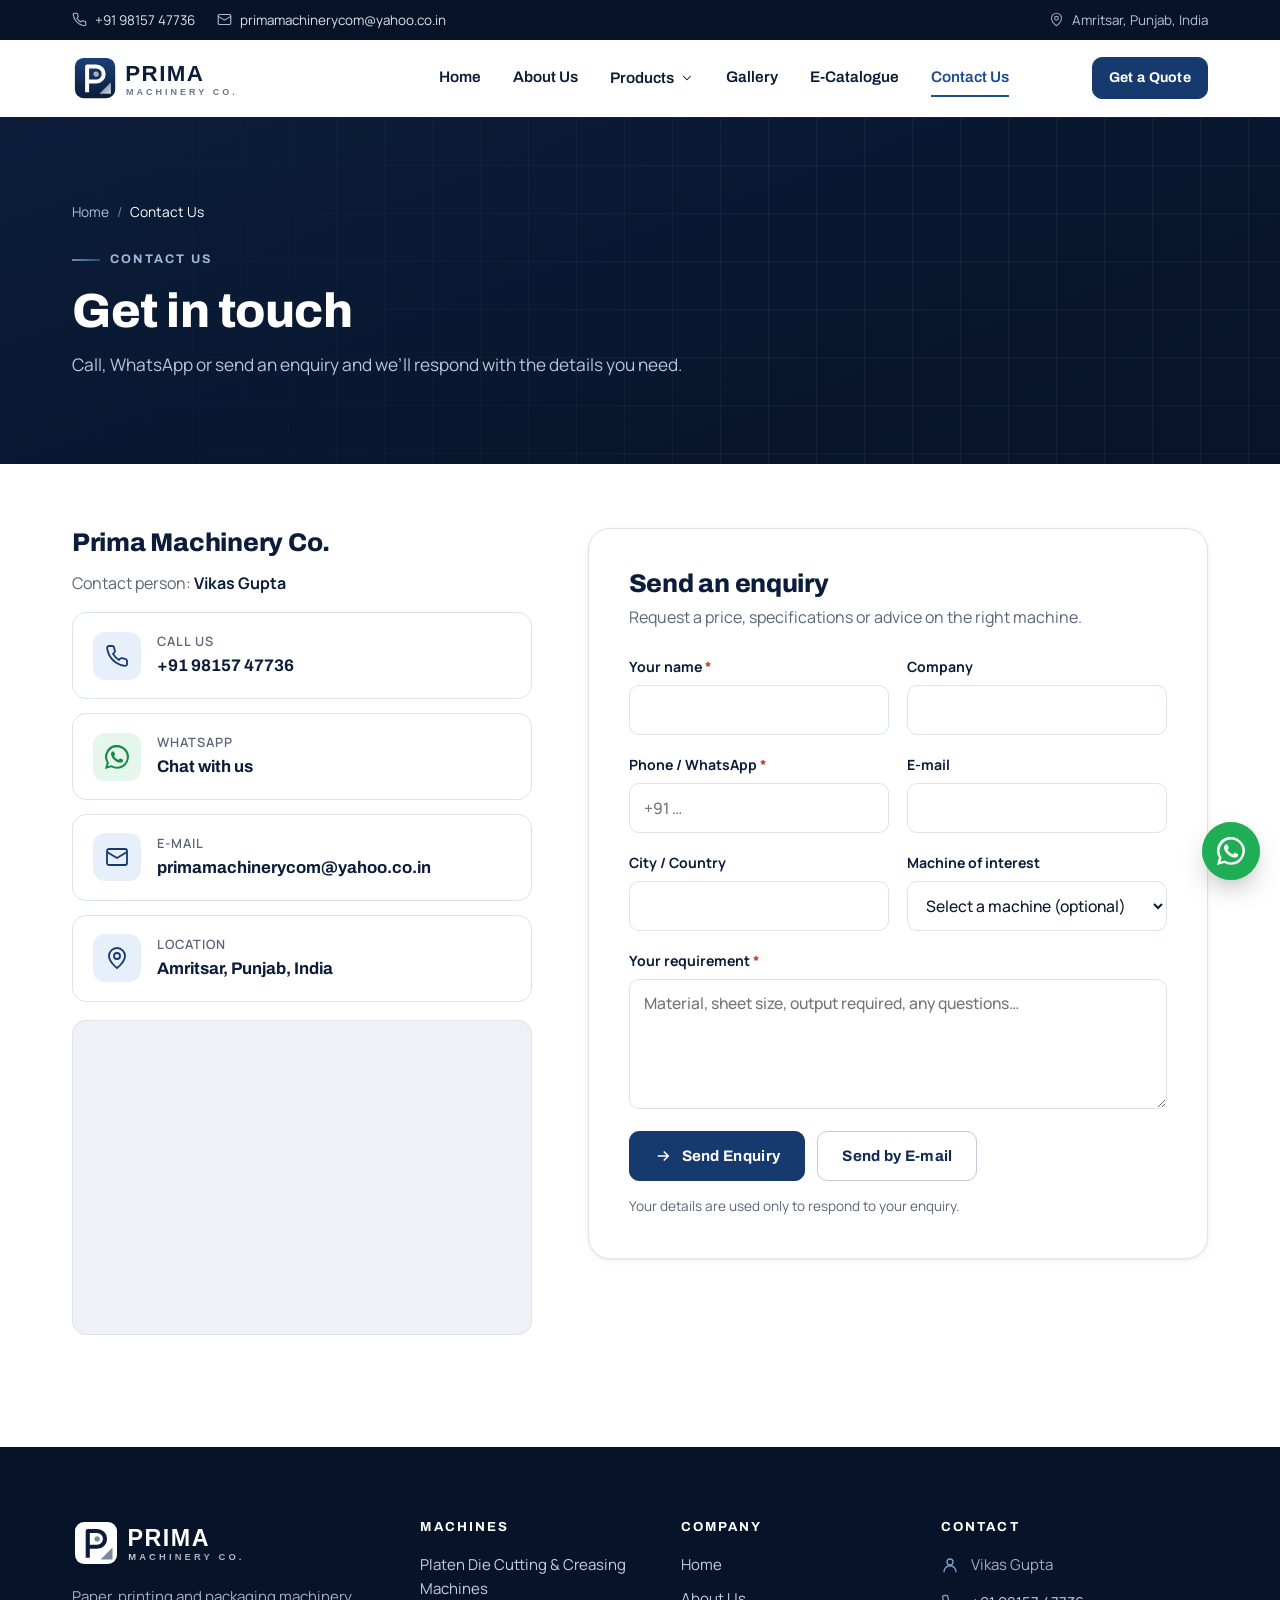
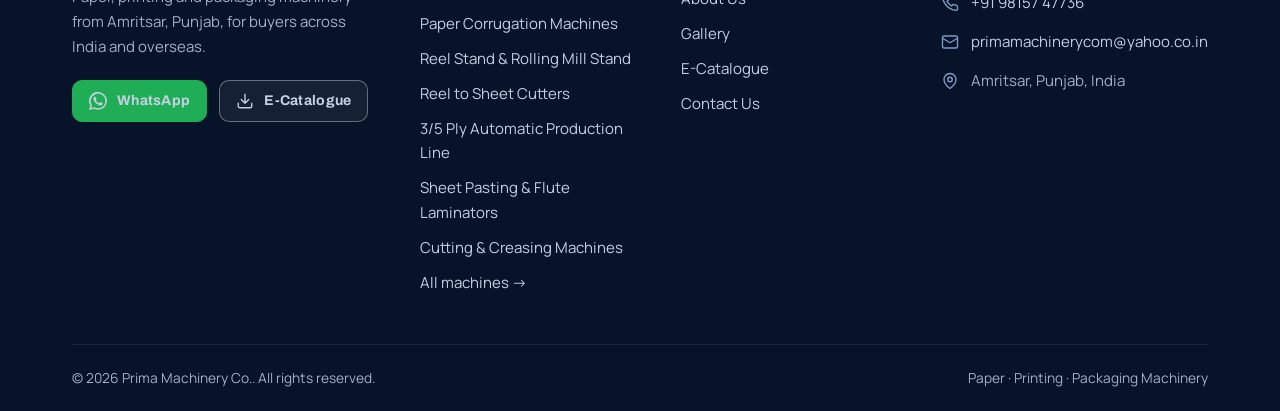
<file: contact.html>
<!doctype html>
<html lang="en">
<head>
  <meta charset="utf-8">
  <meta name="viewport" content="width=device-width, initial-scale=1">
  <title>Contact Us &amp; Get a Quote | Prima Machinery Co.</title>
  <meta name="description" content="Contact Prima Machinery Co., Amritsar, Punjab. Call or WhatsApp Vikas Gupta on +91 98157 47736 or send an enquiry for paper and packaging machinery.">
  <link rel="canonical" href="https://adi26nova12.github.io/prima-machines/contact.html">
  <meta property="og:type" content="website">
  <meta property="og:site_name" content="Prima Machinery Co.">
  <meta property="og:title" content="Contact Prima Machinery Co.">
  <meta property="og:description" content="Call or WhatsApp +91 98157 47736 for machine prices and details.">
  <meta name="theme-color" content="#0b1d3a">
  <link rel="icon" href="assets/img/favicon.svg" type="image/svg+xml">
  <link rel="preconnect" href="https://fonts.googleapis.com">
  <link rel="preconnect" href="https://fonts.gstatic.com" crossorigin>
  <link href="https://fonts.googleapis.com/css2?family=Archivo:wght@600;700;800&family=Manrope:wght@400;500;600;700&display=swap" rel="stylesheet">
  <link rel="stylesheet" href="assets/css/style.css">
</head>
<body data-page="contact">
  <div id="site-header"></div>

  <main id="main">
    <section class="page-hero">
      <div class="container">
        <ol class="breadcrumb"><li><a href="index.html">Home</a></li><li aria-current="page">Contact Us</li></ol>
        <span class="eyebrow">Contact Us</span>
        <h1>Get in touch</h1>
        <p>Call, WhatsApp or send an enquiry and we’ll respond with the details you need.</p>
      </div>
    </section>

    <section class="section" style="padding-top:clamp(36px,5vw,64px)">
      <div class="container contact-layout">
        <div class="reveal">
          <h2 style="font-size:1.6rem">Prima Machinery Co.</h2>
          <p class="lead" style="font-size:1rem">Contact person: <strong style="color:var(--navy-900)">Vikas Gupta</strong></p>
          <div class="contact-cards">
            <a class="contact-card" href="tel:+919815747736">
              <span class="contact-card__ico"><svg viewBox="0 0 24 24" fill="none" stroke="currentColor" stroke-width="1.8" aria-hidden="true"><path d="M22 16.9v3a2 2 0 0 1-2.2 2 19.8 19.8 0 0 1-8.6-3.1 19.5 19.5 0 0 1-6-6A19.8 19.8 0 0 1 2.1 4.2 2 2 0 0 1 4.1 2h3a2 2 0 0 1 2 1.7c.1 1 .4 1.9.7 2.8a2 2 0 0 1-.5 2.1L8 9.9a16 16 0 0 0 6 6l1.3-1.3a2 2 0 0 1 2.1-.4c.9.3 1.8.6 2.8.7a2 2 0 0 1 1.7 2z"/></svg></span>
              <span><small>Call us</small><strong>+91 98157 47736</strong></span>
            </a>
            <a class="contact-card" id="contactWa" href="https://wa.me/919815747736" target="_blank" rel="noopener">
              <span class="contact-card__ico contact-card__ico--wa"><svg viewBox="0 0 24 24" fill="currentColor" aria-hidden="true"><path d="M17.5 14.4c-.3-.1-1.8-.9-2-1-.3-.1-.5-.1-.7.1-.2.3-.8 1-.9 1.2-.2.2-.3.2-.6.1-.3-.1-1.3-.5-2.4-1.5-.9-.8-1.5-1.8-1.7-2.1-.2-.3 0-.5.1-.6l.4-.5c.2-.2.2-.3.3-.5.1-.2 0-.4 0-.5l-.9-2.2c-.2-.6-.5-.5-.7-.5h-.6c-.2 0-.5.1-.8.4-.3.3-1 1-1 2.5s1.1 2.9 1.2 3.1c.1.2 2.1 3.2 5.1 4.5.7.3 1.3.5 1.7.6.7.2 1.4.2 1.9.1.6-.1 1.8-.7 2-1.4.2-.7.2-1.3.2-1.4-.1-.2-.3-.3-.6-.4zM12 21.8c-1.8 0-3.5-.5-5-1.4l-.4-.2-3.7 1 1-3.6-.2-.4A9.8 9.8 0 1 1 12 21.8zm8.4-18.2A11.8 11.8 0 0 0 1.7 17.8L0 24l6.3-1.7a11.8 11.8 0 0 0 5.7 1.4A11.8 11.8 0 0 0 20.4 3.6z"/></svg></span>
              <span><small>WhatsApp</small><strong>Chat with us</strong></span>
            </a>
            <a class="contact-card" href="mailto:primamachinerycom@yahoo.co.in">
              <span class="contact-card__ico"><svg viewBox="0 0 24 24" fill="none" stroke="currentColor" stroke-width="1.8" aria-hidden="true"><rect x="2" y="4" width="20" height="16" rx="2"/><path d="m22 7-10 6L2 7"/></svg></span>
              <span><small>E-mail</small><strong>primamachinerycom@yahoo.co.in</strong></span>
            </a>
            <div class="contact-card">
              <span class="contact-card__ico"><svg viewBox="0 0 24 24" fill="none" stroke="currentColor" stroke-width="1.8" aria-hidden="true"><path d="M20 10c0 6-8 12-8 12S4 16 4 10a8 8 0 0 1 16 0z"/><circle cx="12" cy="10" r="3"/></svg></span>
              <span><small>Location</small><strong id="addrLine">Amritsar, Punjab, India</strong></span>
            </div>
          </div>
          <div class="map-wrap"><iframe id="mapFrame" title="Prima Machinery Co. location, Amritsar, Punjab" loading="lazy" referrerpolicy="no-referrer-when-downgrade"></iframe></div>
        </div>

        <div class="reveal reveal-d1" id="enquiry" style="scroll-margin-top:110px">
          <div class="form-card">
            <h2 style="font-size:1.6rem;margin-bottom:6px">Send an enquiry</h2>
            <p style="color:var(--muted);margin-bottom:24px">Request a price, specifications or advice on the right machine.</p>
            <div id="enquiryBanner"></div>
            <form id="enquiryForm" novalidate>
              <div class="hp" aria-hidden="true"><label>Leave this empty <input type="text" name="website" tabindex="-1" autocomplete="off"></label></div>
              <div class="form-grid">
                <div class="field">
                  <label for="f-name">Your name <span class="req">*</span></label>
                  <input id="f-name" name="name" type="text" autocomplete="name" required maxlength="100">
                  <span class="field__error" role="alert"></span>
                </div>
                <div class="field">
                  <label for="f-company">Company</label>
                  <input id="f-company" name="company" type="text" autocomplete="organization" maxlength="120">
                </div>
                <div class="field">
                  <label for="f-phone">Phone / WhatsApp <span class="req">*</span></label>
                  <input id="f-phone" name="phone" type="tel" autocomplete="tel" placeholder="+91 …" required maxlength="25">
                  <span class="field__error" role="alert"></span>
                </div>
                <div class="field">
                  <label for="f-email">E-mail</label>
                  <input id="f-email" name="email" type="email" autocomplete="email" maxlength="120">
                  <span class="field__error" role="alert"></span>
                </div>
                <div class="field">
                  <label for="f-location">City / Country</label>
                  <input id="f-location" name="location" type="text" autocomplete="address-level2" maxlength="100">
                </div>
                <div class="field">
                  <label for="f-machine">Machine of interest</label>
                  <select id="f-machine" name="machine"></select>
                </div>
                <div class="field field--full">
                  <label for="f-message">Your requirement <span class="req">*</span></label>
                  <textarea id="f-message" name="message" required maxlength="2000" placeholder="Material, sheet size, output required, any questions…"></textarea>
                  <span class="field__error" role="alert"></span>
                </div>
              </div>
              <div class="form-actions">
                <button class="btn btn--primary" type="submit">
                  <svg viewBox="0 0 24 24" fill="none" stroke="currentColor" stroke-width="2" aria-hidden="true"><path d="M5 12h14M13 6l6 6-6 6"/></svg>Send Enquiry</button>
                <button class="btn btn--outline" type="button" id="sendEmail">Send by E-mail</button>
              </div>
              <p class="form-note">Your details are used only to respond to your enquiry.</p>
              <div class="form-status" id="formStatus" role="status" aria-live="polite"></div>
            </form>
          </div>
        </div>
      </div>
    </section>
  </main>

  <div id="site-footer"></div>
  <script src="assets/js/config.js"></script>
  <script src="assets/js/products.js"></script>
  <script src="assets/js/site.js"></script>
  <script src="assets/js/pages.js"></script>
</body>
</html>
</file>
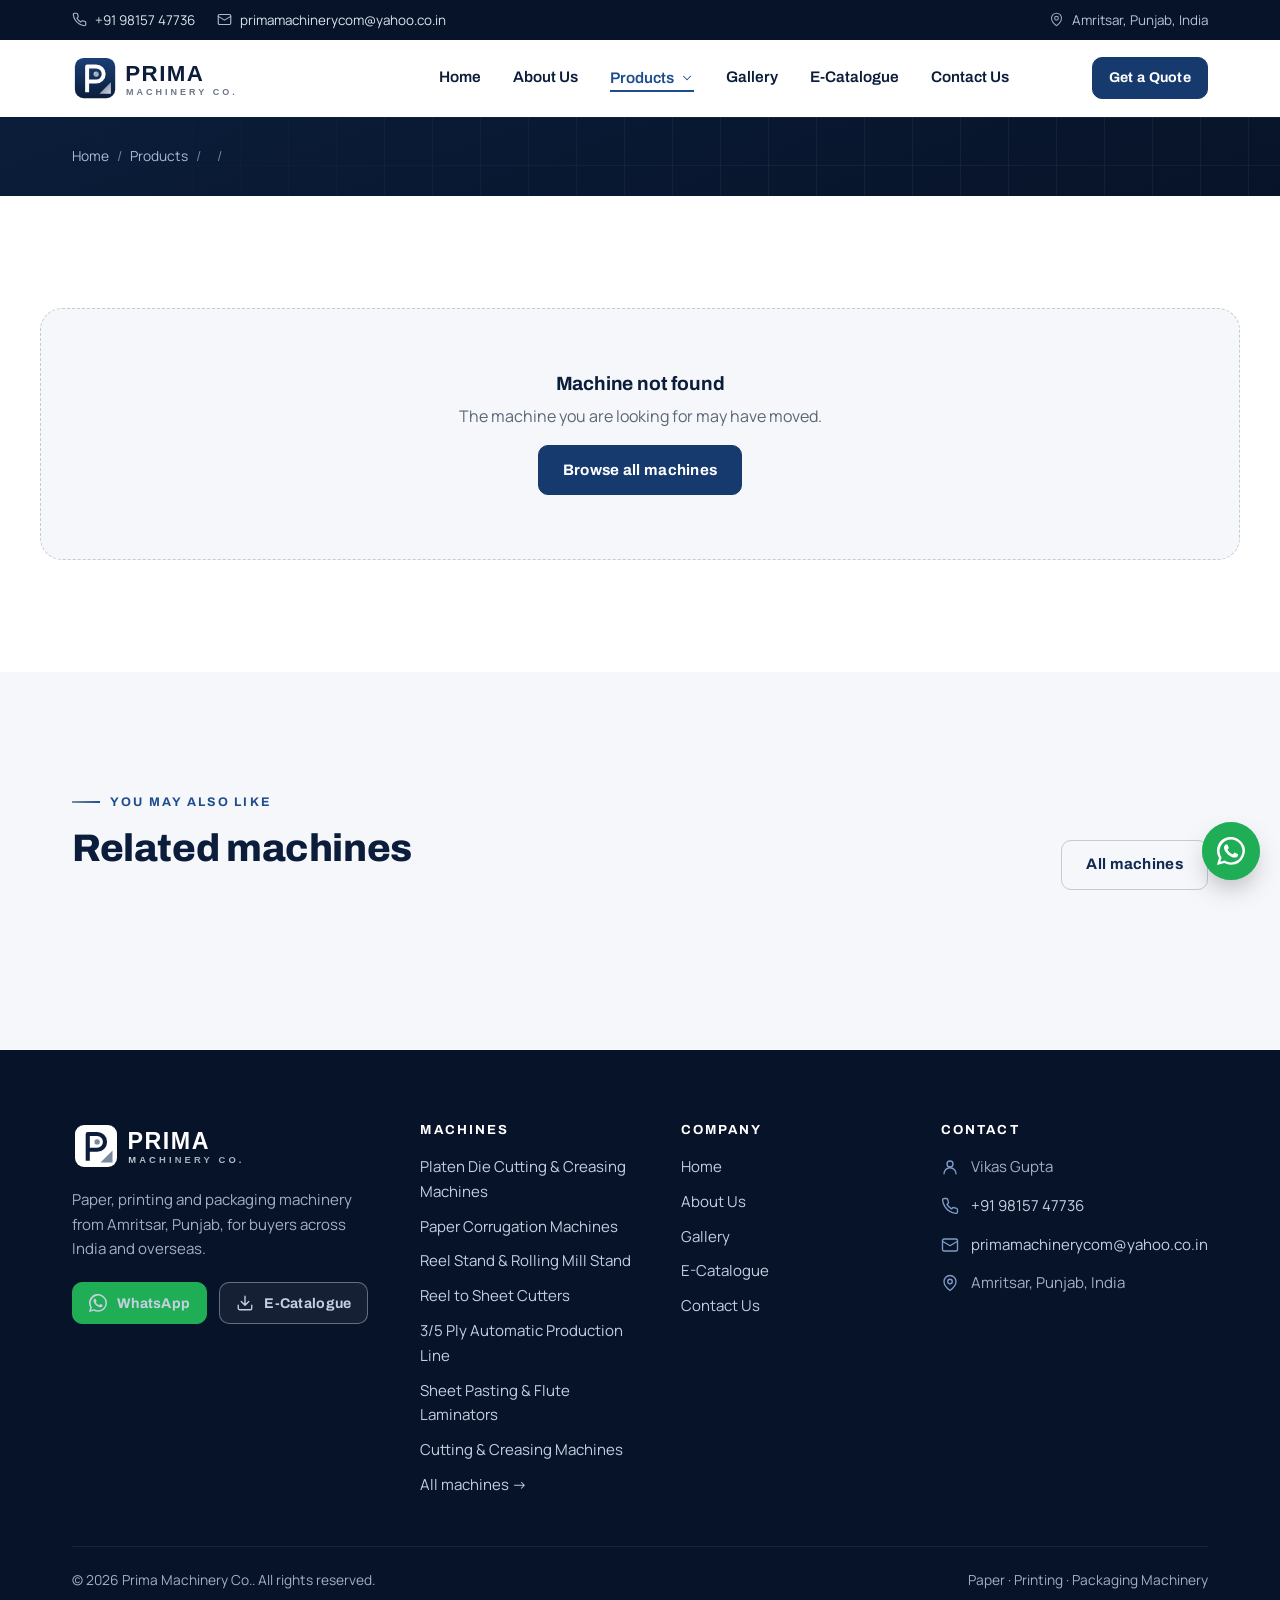
<file: product.html>
<!doctype html>
<html lang="en">
<head>
  <meta charset="utf-8">
  <meta name="viewport" content="width=device-width, initial-scale=1">
  <title>Machine Details | Prima Machinery Co.</title>
  <meta name="description" content="Machine details, features, applications and enquiry options from Prima Machinery Co., Amritsar.">
  <link rel="canonical" href="https://adi26nova12.github.io/prima-machines/products.html">
  <meta property="og:type" content="product">
  <meta property="og:site_name" content="Prima Machinery Co.">
  <meta property="og:title" content="Prima Machinery Co.">
  <meta property="og:description" content="Paper, printing and packaging machinery.">
  <meta name="theme-color" content="#0b1d3a">
  <link rel="icon" href="assets/img/favicon.svg" type="image/svg+xml">
  <link rel="preconnect" href="https://fonts.googleapis.com">
  <link rel="preconnect" href="https://fonts.gstatic.com" crossorigin>
  <link href="https://fonts.googleapis.com/css2?family=Archivo:wght@600;700;800&family=Manrope:wght@400;500;600;700&display=swap" rel="stylesheet">
  <link rel="stylesheet" href="assets/css/style.css">
</head>
<body data-page="product">
  <div id="site-header"></div>

  <main id="main">
    <section class="page-hero" style="--pad:0">
      <div class="container" style="padding-top:28px;padding-bottom:28px">
        <ol class="breadcrumb" style="margin:0">
          <li><a href="index.html">Home</a></li>
          <li><a href="products.html">Products</a></li>
          <li id="crumbCat"></li>
          <li aria-current="page" id="crumbName"></li>
        </ol>
      </div>
    </section>

    <div id="productRoot"></div>

    <section class="section section--tint">
      <div class="container">
        <div class="section-head section-head--split">
          <div><span class="eyebrow">You may also like</span><h2>Related machines</h2></div>
          <a class="btn btn--outline" href="products.html">All machines</a>
        </div>
        <div class="product-grid" id="relatedGrid"></div>
      </div>
    </section>
  </main>

  <div id="site-footer"></div>
  <script src="assets/js/config.js"></script>
  <script src="assets/js/products.js"></script>
  <script src="assets/js/site.js"></script>
  <script src="assets/js/pages.js"></script>
</body>
</html>
</file>
<file: assets/css/style.css>
/* =========================================================
   PRIMA MACHINERY CO. — MAIN STYLESHEET
   ========================================================= */
:root {
  --navy-950: #071328;
  --navy-900: #0b1d3a;
  --navy-800: #102a52;
  --navy-700: #163a6e;
  --navy-600: #1e4d8f;
  --blue-500: #2f6fd6;
  --blue-100: #e7effb;
  --steel-700: #4b5768;
  --steel-500: #7d8a9c;
  --steel-300: #c3cbd6;
  --steel-200: #dde3ea;
  --steel-100: #eef1f5;
  --bg: #f5f7fa;
  --surface: #ffffff;
  --text: #0f1b2d;
  --muted: #5a6577;
  --wa: #1fae55;
  --wa-dark: #178a43;

  --font-head: "Archivo", "Segoe UI", system-ui, sans-serif;
  --font-body: "Manrope", "Segoe UI", system-ui, sans-serif;

  --radius-sm: 8px;
  --radius: 14px;
  --radius-lg: 22px;
  --shadow-sm: 0 1px 2px rgba(11,29,58,.06), 0 2px 8px rgba(11,29,58,.05);
  --shadow: 0 10px 30px -12px rgba(11,29,58,.22), 0 2px 6px rgba(11,29,58,.05);
  --shadow-lg: 0 30px 60px -20px rgba(11,29,58,.35);
  --container: 1200px;
  --gutter: clamp(16px, 4vw, 32px);
  --ease: cubic-bezier(.2,.7,.2,1);
  --header-h: 76px;
}

*, *::before, *::after { box-sizing: border-box; }
html { scroll-behavior: smooth; -webkit-text-size-adjust: 100%; overflow-x: clip; }
body {
  margin: 0; font-family: var(--font-body); font-size: 16px; line-height: 1.65;
  color: var(--text); background: var(--surface); -webkit-font-smoothing: antialiased;
  overflow-x: hidden;
}
img { max-width: 100%; display: block; }
a { color: var(--navy-600); text-decoration: none; }
a:hover { color: var(--blue-500); }
h1, h2, h3, h4 { font-family: var(--font-head); color: var(--navy-900); line-height: 1.15; margin: 0 0 .5em; letter-spacing: -.01em; }
h1 { font-size: clamp(2.1rem, 4.6vw, 3.6rem); font-weight: 800; }
h2 { font-size: clamp(1.7rem, 3vw, 2.5rem); font-weight: 800; }
h3 { font-size: 1.2rem; font-weight: 700; }
p { margin: 0 0 1em; }
:focus-visible { outline: 3px solid var(--blue-500); outline-offset: 2px; border-radius: 4px; }
.sr-only { position: absolute; width: 1px; height: 1px; overflow: hidden; clip: rect(0 0 0 0); white-space: nowrap; }
.skip-link { position: absolute; left: 12px; top: -60px; background: var(--navy-900); color: #fff; padding: 10px 16px; border-radius: 8px; z-index: 1000; }
.skip-link:focus { top: 12px; color: #fff; }

.container { width: 100%; max-width: var(--container); margin: 0 auto; padding: 0 var(--gutter); }
.section { padding: clamp(64px, 9vw, 112px) 0; }
.section--tint { background: var(--bg); }
.section--navy { background: var(--navy-900); color: #c9d3e1; }
.section--navy h2, .section--navy h3 { color: #fff; }

.eyebrow {
  display: inline-flex; align-items: center; gap: 10px;
  font-family: var(--font-head); font-weight: 700; font-size: .78rem; letter-spacing: .18em; text-transform: uppercase;
  color: var(--navy-600); margin-bottom: 14px;
}
.eyebrow::before { content: ""; width: 28px; height: 2px; background: linear-gradient(90deg, var(--steel-500), var(--navy-600)); }
.section--navy .eyebrow, .hero .eyebrow, .page-hero .eyebrow { color: #9fb6d8; }
.section-head { max-width: 680px; margin-bottom: 48px; }
.section-head--center { text-align: center; margin-left: auto; margin-right: auto; }
.section-head--center .eyebrow { justify-content: center; }
.section-head p { color: var(--muted); font-size: 1.06rem; }
.section-head--split { max-width: none; display: flex; justify-content: space-between; align-items: end; gap: 24px; flex-wrap: wrap; }
.section-head--split > div { max-width: 640px; }

/* ---------- Buttons ---------- */
.btn {
  --b-bg: var(--navy-800); --b-fg: #fff; --b-bd: var(--navy-800);
  display: inline-flex; align-items: center; justify-content: center; gap: 10px;
  min-height: 50px; padding: 0 24px; border-radius: 10px; border: 1.5px solid var(--b-bd);
  background: var(--b-bg); color: var(--b-fg); font-family: var(--font-head); font-weight: 700; font-size: .95rem; letter-spacing: .02em;
  cursor: pointer; transition: transform .25s var(--ease), box-shadow .25s var(--ease), background .2s, color .2s, border-color .2s;
  white-space: nowrap; text-decoration: none;
}
.btn:hover { color: var(--b-fg); transform: translateY(-2px); box-shadow: 0 12px 24px -10px rgba(11,29,58,.45); }
.btn svg { width: 18px; height: 18px; flex: none; }
.btn--primary { --b-bg: var(--navy-700); --b-bd: var(--navy-700); }
.btn--primary:hover { --b-bg: var(--navy-600); --b-bd: var(--navy-600); }
.btn--light { --b-bg: #fff; --b-fg: var(--navy-900); --b-bd: #fff; }
.btn--light:hover { --b-fg: var(--navy-700); }
.btn--outline { --b-bg: transparent; --b-fg: var(--navy-800); --b-bd: var(--steel-300); }
.btn--outline:hover { --b-bd: var(--navy-700); --b-fg: var(--navy-800); }
.btn--ghost-light { --b-bg: rgba(255,255,255,.06); --b-fg: #fff; --b-bd: rgba(255,255,255,.35); }
.btn--ghost-light:hover { --b-bg: rgba(255,255,255,.14); --b-bd: #fff; }
.btn--wa { --b-bg: var(--wa); --b-bd: var(--wa); }
.btn--wa:hover { --b-bg: var(--wa-dark); --b-bd: var(--wa-dark); }
.btn--sm { min-height: 42px; padding: 0 16px; font-size: .88rem; }
.btn--block { width: 100%; }
.btn-row { display: flex; flex-wrap: wrap; gap: 12px; }

/* ---------- Top bar & header ---------- */
.topbar { background: var(--navy-950); color: #b8c4d6; font-size: .84rem; }
.topbar .container { display: flex; justify-content: space-between; align-items: center; gap: 16px; min-height: 40px; }
.topbar a { color: #dbe3ef; }
.topbar a:hover { color: #fff; }
.topbar__group { display: flex; gap: 22px; align-items: center; flex-wrap: wrap; }
.topbar__item { display: inline-flex; align-items: center; gap: 8px; }
.topbar__item svg { width: 15px; height: 15px; opacity: .8; }

.site-header {
  position: sticky; top: 0; z-index: 100; background: rgba(255,255,255,.96);
  backdrop-filter: saturate(160%) blur(10px); -webkit-backdrop-filter: saturate(160%) blur(10px);
  border-bottom: 1px solid transparent; transition: box-shadow .3s, border-color .3s;
}
.site-header.is-scrolled { border-color: var(--steel-200); box-shadow: 0 6px 20px -12px rgba(11,29,58,.25); }
.nav { display: flex; align-items: center; justify-content: space-between; gap: 20px; height: var(--header-h); }
.brand { display: inline-flex; align-items: center; flex: none; }
.brand img { height: 46px; width: auto; }
.nav__menu { display: flex; align-items: center; gap: 4px; list-style: none; margin: 0; padding: 0; }
.nav__link {
  position: relative; display: inline-flex; align-items: center; gap: 6px; padding: 10px 14px; border-radius: 8px;
  font-family: var(--font-head); font-weight: 600; font-size: .96rem; color: var(--navy-900); background: none; border: 0; cursor: pointer;
}
.nav__link::after { content: ""; position: absolute; left: 14px; right: 14px; bottom: 4px; height: 2px; background: var(--navy-600); transform: scaleX(0); transform-origin: left; transition: transform .3s var(--ease); }
.nav__link:hover, .nav__link[aria-current="page"] { color: var(--navy-600); }
.nav__link:hover::after, .nav__link[aria-current="page"]::after { transform: scaleX(1); }
.nav__link svg { width: 14px; height: 14px; transition: transform .25s; }
.nav__item--drop { position: relative; }
.dropdown {
  position: absolute; top: calc(100% + 10px); left: 50%; width: 620px; transform: translate(-50%, 8px);
  background: #fff; border: 1px solid var(--steel-200); border-radius: var(--radius); box-shadow: var(--shadow-lg);
  padding: 14px; display: grid; grid-template-columns: 1fr 1fr; gap: 2px;
  opacity: 0; visibility: hidden; transition: opacity .22s, transform .22s var(--ease), visibility .22s;
}
.dropdown::before { content: ""; position: absolute; top: -12px; left: 0; right: 0; height: 12px; }
.nav__item--drop:hover .dropdown, .nav__item--drop.is-open .dropdown, .nav__item--drop:focus-within .dropdown { opacity: 1; visibility: visible; transform: translate(-50%, 0); }
.nav__item--drop:hover > .nav__link svg, .nav__item--drop.is-open > .nav__link svg { transform: rotate(180deg); }
.dropdown a { display: flex; gap: 12px; align-items: center; padding: 11px 14px; border-radius: 10px; color: var(--navy-900); font-weight: 600; font-size: .92rem; line-height: 1.3; }
.dropdown a:hover { background: var(--steel-100); color: var(--navy-600); }
.dropdown__all { grid-column: 1 / -1; border-top: 1px solid var(--steel-200); margin-top: 6px; padding-top: 6px; }
.dropdown__all a { justify-content: space-between; color: var(--navy-600); }
.dropdown__all svg { width: 18px; height: 18px; flex: none; }
.nav__actions { display: flex; align-items: center; gap: 10px; }
.nav__toggle { display: none; width: 46px; height: 46px; border-radius: 10px; border: 1px solid var(--steel-200); background: #fff; cursor: pointer; align-items: center; justify-content: center; }
.nav__toggle span, .nav__toggle span::before, .nav__toggle span::after { display: block; width: 20px; height: 2px; background: var(--navy-900); position: relative; transition: transform .3s, background .3s; }
.nav__toggle span::before, .nav__toggle span::after { content: ""; position: absolute; left: 0; }
.nav__toggle span::before { top: -6px; } .nav__toggle span::after { top: 6px; }
.nav-open .nav__toggle span { background: transparent; }
.nav-open .nav__toggle span::before { transform: translateY(6px) rotate(45deg); }
.nav-open .nav__toggle span::after { transform: translateY(-6px) rotate(-45deg); }

.cat-ico { display: inline-grid; place-items: center; border-radius: 10px; background: var(--blue-100); color: var(--navy-700); }
.cat-ico svg { width: 58%; height: 58%; }

/* ---------- Hero ---------- */
.hero { position: relative; overflow: hidden; background: radial-gradient(1200px 600px at 85% 10%, #1d4a8c 0%, transparent 60%), linear-gradient(160deg, var(--navy-900), var(--navy-950)); color: #c9d4e4; }
.hero__grid-bg { position: absolute; inset: 0; background-image: linear-gradient(rgba(255,255,255,.05) 1px, transparent 1px), linear-gradient(90deg, rgba(255,255,255,.05) 1px, transparent 1px); background-size: 48px 48px; mask-image: radial-gradient(ellipse at 70% 40%, #000 20%, transparent 75%); -webkit-mask-image: radial-gradient(ellipse at 70% 40%, #000 20%, transparent 75%); pointer-events: none; }
.hero .container { position: relative; display: grid; grid-template-columns: 1.05fr 1fr; gap: clamp(32px, 5vw, 72px); align-items: center; padding-top: clamp(56px, 8vw, 104px); padding-bottom: clamp(72px, 9vw, 120px); }
.hero h1 { color: #fff; }
.hero h1 em { font-style: normal; background: linear-gradient(90deg, #c9d6ea, #8fa3c0); -webkit-background-clip: text; background-clip: text; color: transparent; }
.hero__lead { font-size: 1.15rem; max-width: 560px; color: #b9c6d9; margin-bottom: 32px; }
.hero__facts { display: flex; flex-wrap: wrap; gap: 12px 28px; margin-top: 40px; padding-top: 28px; border-top: 1px solid rgba(255,255,255,.12); list-style: none; padding-left: 0; }
.hero__facts li { display: flex; align-items: center; gap: 10px; font-size: .92rem; color: #d5deea; }
.hero__facts svg { width: 20px; height: 20px; color: #8fb0de; flex: none; }
.hero__visual { position: relative; }
.hero__main { position: relative; background: linear-gradient(180deg, #fff, #eef2f6); border-radius: var(--radius-lg); box-shadow: 0 40px 80px -30px rgba(0,0,0,.6); overflow: hidden; aspect-ratio: 4 / 3.1; }
.hero__main img { width: 100%; height: 100%; object-fit: contain; padding: 6%; }
.hero__main img.is-placeholder { padding: 0; object-fit: cover; }
.hero__badge { position: absolute; left: 18px; bottom: 18px; background: rgba(11,29,58,.92); color: #fff; border-radius: 12px; padding: 12px 16px; font-size: .85rem; line-height: 1.35; backdrop-filter: blur(6px); }
.hero__badge strong { display: block; font-family: var(--font-head); font-size: 1rem; }
.hero__thumbs { display: grid; grid-template-columns: 1fr 1fr; gap: 14px; margin-top: 14px; }
.hero__thumb { display: flex; align-items: center; gap: 12px; background: rgba(255,255,255,.07); border: 1px solid rgba(255,255,255,.12); border-radius: 14px; padding: 10px; color: #fff; transition: background .25s, transform .25s var(--ease); }
.hero__thumb:hover { background: rgba(255,255,255,.13); color: #fff; transform: translateY(-3px); }
.hero__thumb img { width: 64px; height: 52px; object-fit: contain; background: #fff; border-radius: 8px; flex: none; }
.hero__thumb img.is-placeholder { object-fit: cover; }
.hero__thumb span { font-family: var(--font-head); font-weight: 700; font-size: .9rem; line-height: 1.25; }
.hero__thumb small { display: block; font-family: var(--font-body); font-weight: 500; color: #9fb2cc; font-size: .78rem; }

/* ---------- Page hero (inner pages) ---------- */
.page-hero { position: relative; background: linear-gradient(160deg, var(--navy-900), var(--navy-950)); color: #b9c6d9; overflow: hidden; }
.page-hero::after { content: ""; position: absolute; inset: 0; background-image: linear-gradient(rgba(255,255,255,.05) 1px, transparent 1px), linear-gradient(90deg, rgba(255,255,255,.05) 1px, transparent 1px); background-size: 48px 48px; mask-image: linear-gradient(90deg, transparent, #000 60%); -webkit-mask-image: linear-gradient(90deg, transparent, #000 60%); }
.page-hero .container { position: relative; z-index: 1; padding-top: clamp(48px, 7vw, 84px); padding-bottom: clamp(48px, 7vw, 84px); }
.page-hero h1 { color: #fff; font-size: clamp(2rem, 4vw, 3rem); margin-bottom: 12px; }
.page-hero p { max-width: 640px; font-size: 1.08rem; margin: 0; }
.breadcrumb { display: flex; flex-wrap: wrap; gap: 8px; list-style: none; padding: 0; margin: 0 0 18px; font-size: .86rem; }
.breadcrumb li + li::before { content: "/"; margin-right: 8px; color: #6f86a8; }
.breadcrumb a { color: #a9bcd8; }
.breadcrumb a:hover { color: #fff; }
.breadcrumb [aria-current] { color: #fff; }

/* ---------- Category cards ---------- */
.cat-grid { display: grid; grid-template-columns: repeat(4, 1fr); gap: 20px; }
.cat-card { display: flex; flex-direction: column; background: #fff; border: 1px solid var(--steel-200); border-radius: var(--radius); color: var(--text); overflow: hidden; transition: transform .35s var(--ease), box-shadow .35s var(--ease), border-color .35s; }
.cat-card:hover { transform: translateY(-5px); box-shadow: var(--shadow); border-color: transparent; color: var(--text); }
.cat-card__media { display: block; aspect-ratio: 16 / 10; background: linear-gradient(180deg, #fff, var(--steel-100)); border-bottom: 1px solid var(--steel-200); overflow: hidden; }
.cat-card__media img { width: 100%; height: 100%; object-fit: contain; padding: 6%; transition: transform .6s var(--ease); }
.cat-card__media img.is-placeholder { object-fit: cover; padding: 0; }
.cat-card:hover .cat-card__media img { transform: scale(1.05); }
.cat-card__body { display: flex; flex-direction: column; gap: 8px; padding: 20px 20px 22px; flex: 1; border-top: 3px solid transparent; transition: border-color .35s; }
.cat-card:hover .cat-card__body { border-top-color: var(--navy-700); }
.cat-card__count { font-size: .74rem; font-weight: 700; letter-spacing: .12em; text-transform: uppercase; color: var(--steel-500); }
.cat-card h3 { margin: 0; font-size: 1.05rem; line-height: 1.3; }
.cat-card p { margin: 0; color: var(--muted); font-size: .9rem; line-height: 1.55; }
.cat-card__more { margin-top: auto; padding-top: 8px; display: inline-flex; align-items: center; gap: 6px; font-family: var(--font-head); font-weight: 700; font-size: .85rem; color: var(--navy-600); }
.cat-card__more svg { width: 16px; height: 16px; transition: transform .25s; }
.cat-card:hover .cat-card__more svg { transform: translateX(4px); }
.cat-doc-title { margin: 48px 0 0; padding-bottom: 12px; font-size: 1.5rem; border-bottom: 2px solid var(--navy-800); }

/* ---------- Split / intro ---------- */
.split { display: grid; grid-template-columns: 1fr 1fr; gap: clamp(32px, 6vw, 80px); align-items: center; }
.split__media { position: relative; }
.split__media .frame { border-radius: var(--radius-lg); overflow: hidden; background: linear-gradient(180deg, #fff, var(--steel-100)); box-shadow: var(--shadow); aspect-ratio: 5 / 4; border: 1px solid var(--steel-200); }
.split__media .frame img { width: 100%; height: 100%; object-fit: contain; padding: 5%; }
.split__media .frame img.is-placeholder { object-fit: cover; padding: 0; }
.split__tag { position: absolute; right: -14px; bottom: 28px; background: var(--navy-800); color: #fff; padding: 18px 22px; border-radius: 14px; box-shadow: var(--shadow); max-width: 230px; font-size: .9rem; line-height: 1.4; }
.split__tag strong { display: block; font-family: var(--font-head); font-size: 1.05rem; margin-bottom: 2px; }
.checklist { list-style: none; padding: 0; margin: 24px 0 32px; display: grid; gap: 12px; }
.checklist li { display: flex; gap: 12px; align-items: flex-start; }
.checklist svg { width: 22px; height: 22px; flex: none; color: var(--navy-600); margin-top: 2px; }
.lead { font-size: 1.1rem; color: var(--muted); }

/* ---------- Why choose ---------- */
.why-grid { display: grid; grid-template-columns: repeat(4, 1fr); gap: 20px; }
.why-card { padding: 30px 26px; border-radius: var(--radius); background: rgba(255,255,255,.04); border: 1px solid rgba(255,255,255,.1); transition: background .3s, transform .35s var(--ease), border-color .3s; }
.why-card:hover { background: rgba(255,255,255,.08); border-color: rgba(255,255,255,.22); transform: translateY(-4px); }
.why-card__ico { width: 52px; height: 52px; border-radius: 12px; display: grid; place-items: center; background: linear-gradient(145deg, #2a5aa3, #163a6e); color: #fff; margin-bottom: 20px; box-shadow: inset 0 1px 0 rgba(255,255,255,.2); }
.why-card__ico svg { width: 26px; height: 26px; }
.why-card h3 { font-size: 1.1rem; }
.why-card::before { content: ""; display: block; width: 36px; height: 3px; background: linear-gradient(90deg, #8fa9cf, #4f73a8); margin-bottom: 22px; }
.value-card::before { content: ""; display: block; width: 36px; height: 3px; background: var(--navy-700); margin-bottom: 20px; }
.why-card p { margin: 0; font-size: .94rem; color: #aebbd0; }

/* ---------- Product cards ---------- */
.product-grid { display: grid; grid-template-columns: repeat(3, 1fr); gap: 24px; }
.product-card { display: flex; flex-direction: column; background: #fff; border: 1px solid var(--steel-200); border-radius: var(--radius-lg); overflow: hidden; transition: transform .35s var(--ease), box-shadow .35s var(--ease), border-color .3s; }
.product-card:hover { transform: translateY(-6px); box-shadow: var(--shadow); border-color: transparent; }
.product-card__media { position: relative; display: block; aspect-ratio: 4 / 3; background: linear-gradient(180deg, #fff 0%, var(--steel-100) 100%); overflow: hidden; }
.product-card__media img { width: 100%; height: 100%; object-fit: contain; padding: 7%; transition: transform .6s var(--ease); }
.product-card__media img.is-placeholder { object-fit: cover; padding: 0; }
.product-card:hover .product-card__media img { transform: scale(1.05); }
.chip { display: inline-flex; align-items: center; gap: 6px; padding: 5px 11px; border-radius: 999px; font-size: .74rem; font-weight: 700; letter-spacing: .04em; font-family: var(--font-head); }
.chip--model { position: absolute; top: 14px; left: 14px; background: var(--navy-900); color: #fff; }
.chip--cat { background: var(--blue-100); color: var(--navy-700); }
.product-card__body { padding: 22px 22px 24px; display: flex; flex-direction: column; flex: 1; }
.product-card__cat { font-size: .78rem; font-weight: 700; letter-spacing: .08em; text-transform: uppercase; color: var(--steel-500); margin-bottom: 6px; }
.product-card h3 { font-size: 1.2rem; margin-bottom: 8px; }
.product-card h3 a { color: var(--navy-900); }
.product-card h3 a:hover { color: var(--navy-600); }
.product-card p { color: var(--muted); font-size: .93rem; line-height: 1.55; margin-bottom: 20px; }
.product-card__actions { margin-top: auto; display: grid; grid-template-columns: 1fr 1fr; gap: 10px; }
.product-card__actions .btn { min-height: 44px; padding: 0 12px; font-size: .86rem; }
.product-card__link { display: inline-flex; align-items: center; gap: 6px; margin-bottom: 18px; font-family: var(--font-head); font-weight: 700; font-size: .88rem; }
.product-card__link svg { width: 16px; height: 16px; transition: transform .25s; }
.product-card__link:hover svg { transform: translateX(4px); }

/* ---------- Catalogue toolbar ---------- */
.catalog-layout { display: grid; grid-template-columns: 270px 1fr; gap: 36px; align-items: start; }
.catalog-layout > *, .pd > *, .split > *, .contact-layout > * { min-width: 0; }
.filter-panel { position: sticky; top: calc(var(--header-h) + 20px); background: #fff; border: 1px solid var(--steel-200); border-radius: var(--radius); padding: 20px; }
.filter-panel h2 { font-size: .8rem; letter-spacing: .14em; text-transform: uppercase; color: var(--steel-500); margin: 0 0 12px; }
.filter-list { list-style: none; padding: 0; margin: 0; display: grid; gap: 4px; }
.filter-btn { width: 100%; display: flex; justify-content: space-between; align-items: center; gap: 10px; padding: 10px 12px; border-radius: 10px; border: 0; background: transparent; text-align: left; font: 600 .93rem/1.3 var(--font-body); color: var(--navy-900); cursor: pointer; transition: background .2s, color .2s; }
.filter-btn:hover { background: var(--steel-100); }
.filter-btn.is-active { background: var(--navy-800); color: #fff; }
.filter-btn .count { font-size: .78rem; font-weight: 700; min-width: 26px; height: 22px; display: grid; place-items: center; border-radius: 999px; background: var(--steel-100); color: var(--steel-700); }
.filter-btn.is-active .count { background: rgba(255,255,255,.18); color: #fff; }
.search-bar { display: flex; gap: 12px; align-items: center; margin-bottom: 22px; flex-wrap: wrap; }
.search-field { position: relative; flex: 1; min-width: 220px; }
.search-field svg { position: absolute; left: 16px; top: 50%; width: 20px; height: 20px; transform: translateY(-50%); color: var(--steel-500); pointer-events: none; }
.search-field input { width: 100%; height: 52px; padding: 0 44px 0 48px; border: 1.5px solid var(--steel-200); border-radius: 12px; font: 500 1rem var(--font-body); color: var(--text); background: #fff; transition: border-color .2s, box-shadow .2s; }
.search-field input:focus { outline: none; border-color: var(--navy-600); box-shadow: 0 0 0 4px rgba(47,111,214,.14); }
.search-clear { position: absolute; right: 8px; top: 50%; transform: translateY(-50%); width: 36px; height: 36px; border-radius: 8px; border: 0; background: transparent; cursor: pointer; color: var(--steel-500); display: none; }
.search-clear.is-visible { display: grid; place-items: center; }
.search-clear:hover { background: var(--steel-100); color: var(--navy-900); }
.result-count { color: var(--muted); font-size: .92rem; margin: 0; }
.filter-chips { display: none; gap: 8px; overflow-x: auto; padding-bottom: 6px; margin-bottom: 18px; scrollbar-width: none; }
.filter-chips::-webkit-scrollbar { display: none; }
.filter-chips .filter-btn { width: auto; white-space: nowrap; border: 1px solid var(--steel-200); background: #fff; border-radius: 999px; padding: 8px 14px; }
.filter-chips .filter-btn.is-active { background: var(--navy-800); border-color: var(--navy-800); }
.empty-state { text-align: center; padding: 64px 24px; border: 1.5px dashed var(--steel-300); border-radius: var(--radius-lg); background: var(--bg); }
.empty-state h3 { margin-bottom: 8px; }
.empty-state p { color: var(--muted); }

/* ---------- Product detail ---------- */
.pd { display: grid; grid-template-columns: 1.1fr 1fr; gap: clamp(32px, 5vw, 64px); align-items: start; }
.pd-gallery__main { position: relative; aspect-ratio: 4 / 3; border-radius: var(--radius-lg); background: linear-gradient(180deg, #fff, var(--steel-100)); border: 1px solid var(--steel-200); overflow: hidden; cursor: zoom-in; }
.pd-gallery__main img { width: 100%; height: 100%; object-fit: contain; padding: 5%; transition: opacity .3s; }
.pd-gallery__main img.is-placeholder { object-fit: cover; padding: 0; }
.pd-gallery__thumbs { display: grid; grid-template-columns: repeat(4, 1fr); gap: 12px; margin-top: 12px; }
.pd-thumb { aspect-ratio: 4 / 3; border-radius: 12px; border: 2px solid var(--steel-200); background: #fff; overflow: hidden; padding: 0; cursor: pointer; transition: border-color .2s; }
.pd-thumb img { width: 100%; height: 100%; object-fit: contain; padding: 6%; }
.pd-thumb img.is-placeholder { object-fit: cover; padding: 0; }
.pd-thumb.is-active, .pd-thumb:hover { border-color: var(--navy-600); }
.pd-info .chip { margin-right: 6px; margin-bottom: 14px; }
.pd-info .chip--model-inline { background: var(--navy-900); color: #fff; }
.pd-info h1 { font-size: clamp(1.9rem, 3.4vw, 2.7rem); margin-bottom: 14px; }
.pd-info .lead { margin-bottom: 26px; }
.pd-cta { display: grid; grid-template-columns: 1fr 1fr; gap: 12px; margin-bottom: 14px; }
.pd-call { display: flex; align-items: center; gap: 14px; padding: 16px 18px; border-radius: 14px; background: var(--bg); border: 1px solid var(--steel-200); margin-top: 18px; }
.pd-call__ico { width: 44px; height: 44px; border-radius: 12px; display: grid; place-items: center; background: var(--navy-800); color: #fff; flex: none; }
.pd-call__ico svg { width: 22px; height: 22px; }
.pd-call small { display: block; color: var(--muted); font-size: .82rem; }
.pd-call a { font-family: var(--font-head); font-weight: 700; font-size: 1.08rem; color: var(--navy-900); }
.pd-quick { list-style: none; padding: 0; margin: 26px 0 0; display: grid; gap: 10px; }
.pd-quick li { display: flex; gap: 10px; font-size: .95rem; }
.pd-quick svg { width: 20px; height: 20px; color: var(--navy-600); flex: none; margin-top: 3px; }

.tabs { margin-top: clamp(48px, 7vw, 80px); }
.tabs__list { display: flex; gap: 6px; border-bottom: 1px solid var(--steel-200); overflow-x: auto; scrollbar-width: none; }
.tabs__list::-webkit-scrollbar { display: none; }
.tabs__btn { padding: 14px 20px; border: 0; background: none; font: 700 .98rem var(--font-head); color: var(--steel-500); cursor: pointer; position: relative; white-space: nowrap; }
.tabs__btn::after { content: ""; position: absolute; left: 0; right: 0; bottom: -1px; height: 3px; background: var(--navy-700); transform: scaleX(0); transition: transform .3s var(--ease); }
.tabs__btn[aria-selected="true"] { color: var(--navy-900); }
.tabs__btn[aria-selected="true"]::after { transform: scaleX(1); }
.tabs__panel { padding: 32px 0 0; animation: fadeUp .4s var(--ease); }
.tabs__panel[hidden] { display: none; }
.feature-list { list-style: none; padding: 0; margin: 0; display: grid; grid-template-columns: 1fr 1fr; gap: 14px; }
.feature-list li { display: flex; gap: 12px; padding: 16px 18px; border: 1px solid var(--steel-200); border-radius: 12px; background: #fff; }
.feature-list svg { width: 22px; height: 22px; color: var(--navy-600); flex: none; margin-top: 1px; }
.spec-table { width: 100%; border-collapse: collapse; border: 1px solid var(--steel-200); border-radius: 12px; overflow: hidden; }
.spec-table th, .spec-table td { padding: 14px 18px; text-align: left; border-bottom: 1px solid var(--steel-200); font-size: .95rem; }
.spec-table th { width: 40%; background: var(--bg); font-weight: 700; color: var(--navy-900); }
.spec-table tr:last-child th, .spec-table tr:last-child td { border-bottom: 0; }
.notice { display: flex; gap: 16px; align-items: flex-start; padding: 22px 24px; border-radius: 14px; background: var(--blue-100); border: 1px solid #cfdcf3; }
.notice svg { width: 26px; height: 26px; color: var(--navy-600); flex: none; }
.notice h3 { margin-bottom: 4px; font-size: 1.05rem; }
.notice p { margin: 0 0 14px; color: var(--steel-700); }
.app-tags { display: flex; flex-wrap: wrap; gap: 10px; list-style: none; padding: 0; margin: 0; }
.app-tags li { padding: 10px 16px; border-radius: 999px; background: #fff; border: 1px solid var(--steel-200); font-weight: 600; font-size: .92rem; }

/* ---------- Process ---------- */
.process { display: grid; grid-template-columns: repeat(4, 1fr); gap: 24px; counter-reset: step; }
.process__step { position: relative; padding: 28px 24px; background: #fff; border-radius: var(--radius); border: 1px solid var(--steel-200); }
.process__step::before { counter-increment: step; content: "0" counter(step); font-family: var(--font-head); font-weight: 800; font-size: 2.4rem; line-height: 1; background: linear-gradient(180deg, var(--navy-600), var(--steel-300)); -webkit-background-clip: text; background-clip: text; color: transparent; display: block; margin-bottom: 14px; }
.process__step h3 { font-size: 1.08rem; }
.process__step p { margin: 0; color: var(--muted); font-size: .93rem; }

/* ---------- Gallery ---------- */
.gallery-grid { display: grid; grid-template-columns: repeat(3, 1fr); gap: 16px; }
.gallery-grid--home { grid-template-columns: repeat(4, 1fr); grid-auto-rows: 210px; }
.gallery-grid--home .g-item:first-child { grid-column: span 2; grid-row: span 2; }
.g-item { position: relative; display: block; border-radius: var(--radius); overflow: hidden; background: linear-gradient(180deg, #fff, var(--steel-100)); border: 1px solid var(--steel-200); cursor: zoom-in; padding: 0; aspect-ratio: 4 / 3; width: 100%; }
.gallery-grid--home .g-item { aspect-ratio: auto; height: 100%; }
.g-item img { width: 100%; height: 100%; object-fit: contain; padding: 6%; transition: transform .6s var(--ease); }
.g-item img.is-placeholder { object-fit: cover; padding: 0; }
.g-item:hover img { transform: scale(1.05); }
.g-item__cap { position: absolute; left: 0; right: 0; bottom: 0; padding: 28px 16px 14px; background: linear-gradient(transparent, rgba(7,19,40,.85)); color: #fff; font-family: var(--font-head); font-weight: 700; font-size: .92rem; text-align: left; transform: translateY(8px); opacity: 0; transition: opacity .3s, transform .3s var(--ease); }
.g-item:hover .g-item__cap, .g-item:focus-visible .g-item__cap { opacity: 1; transform: none; }
.gallery-filters { display: flex; flex-wrap: wrap; gap: 8px; margin-bottom: 28px; }
.gallery-filters .filter-btn { width: auto; border: 1px solid var(--steel-200); border-radius: 999px; padding: 8px 16px; background: #fff; }
.gallery-filters .filter-btn.is-active { background: var(--navy-800); border-color: var(--navy-800); }

.lightbox { position: fixed; inset: 0; z-index: 300; background: rgba(5,12,26,.94); display: none; align-items: center; justify-content: center; padding: 60px 16px; }
.lightbox.is-open { display: flex; animation: fade .25s; }
.lightbox figure { margin: 0; max-width: 1100px; width: 100%; text-align: center; }
.lightbox img { max-height: 76vh; width: auto; max-width: 100%; margin: 0 auto; border-radius: 12px; background: #fff; }
.lightbox figcaption { color: #dbe3ef; margin-top: 14px; font-family: var(--font-head); font-weight: 600; }
.lightbox__btn { position: absolute; width: 50px; height: 50px; border-radius: 50%; border: 1px solid rgba(255,255,255,.25); background: rgba(255,255,255,.08); color: #fff; cursor: pointer; display: grid; place-items: center; transition: background .2s; }
.lightbox__btn:hover { background: rgba(255,255,255,.2); }
.lightbox__btn svg { width: 22px; height: 22px; }
.lightbox__close { top: 16px; right: 16px; }
.lightbox__prev { left: 16px; top: 50%; transform: translateY(-50%); }
.lightbox__next { right: 16px; top: 50%; transform: translateY(-50%); }

/* ---------- CTA band ---------- */
.cta-band { position: relative; overflow: hidden; border-radius: var(--radius-lg); background: linear-gradient(120deg, var(--navy-800), var(--navy-950)); color: #c3cfe0; padding: clamp(36px, 6vw, 64px); display: grid; grid-template-columns: 1.4fr 1fr; gap: 32px; align-items: center; }
.cta-band::before { content: ""; position: absolute; right: -80px; top: -80px; width: 340px; height: 340px; border-radius: 50%; border: 50px solid rgba(255,255,255,.04); }
.cta-band h2 { color: #fff; margin-bottom: 10px; }
.cta-band p { margin: 0; font-size: 1.05rem; }
.cta-band .btn-row { justify-content: flex-end; position: relative; }

/* ---------- Forms ---------- */
.form-card { background: #fff; border: 1px solid var(--steel-200); border-radius: var(--radius-lg); padding: clamp(24px, 4vw, 40px); box-shadow: var(--shadow-sm); }
.form-grid { display: grid; grid-template-columns: 1fr 1fr; gap: 18px; }
.field { display: flex; flex-direction: column; gap: 7px; }
.field--full { grid-column: 1 / -1; }
.field label { font-weight: 700; font-size: .88rem; color: var(--navy-900); }
.field label .req { color: #c0392b; }
.field input, .field select, .field textarea { width: 100%; min-height: 50px; padding: 12px 14px; border: 1.5px solid var(--steel-200); border-radius: 10px; font: 500 .98rem var(--font-body); color: var(--text); background: #fff; transition: border-color .2s, box-shadow .2s; }
.field textarea { min-height: 130px; resize: vertical; }
.field input:focus, .field select:focus, .field textarea:focus { outline: none; border-color: var(--navy-600); box-shadow: 0 0 0 4px rgba(47,111,214,.14); }
.field.has-error input, .field.has-error select, .field.has-error textarea { border-color: #c0392b; }
.field__error { color: #c0392b; font-size: .82rem; min-height: 0; display: none; }
.field.has-error .field__error { display: block; }
.hp { position: absolute; left: -9999px; width: 1px; height: 1px; overflow: hidden; }
.form-note { font-size: .85rem; color: var(--muted); margin: 14px 0 0; }
.form-actions { display: flex; gap: 12px; flex-wrap: wrap; margin-top: 22px; }
.form-status { margin-top: 18px; padding: 16px 18px; border-radius: 12px; display: none; }
.form-status.is-success { display: block; background: #e8f6ee; border: 1px solid #bfe5cd; color: #145a32; }
.form-status.is-error { display: block; background: #fdecea; border: 1px solid #f5c6c0; color: #8a2a1f; }

/* ---------- Contact ---------- */
.contact-layout { display: grid; grid-template-columns: 1fr 1.35fr; gap: clamp(28px, 5vw, 56px); align-items: start; }
.contact-cards { display: grid; gap: 14px; }
.contact-card { display: flex; gap: 16px; align-items: center; padding: 18px 20px; border-radius: 14px; border: 1px solid var(--steel-200); background: #fff; color: var(--text); transition: border-color .25s, box-shadow .25s, transform .25s var(--ease); }
a.contact-card:hover { border-color: transparent; box-shadow: var(--shadow); transform: translateY(-3px); color: var(--text); }
.contact-card__ico { width: 48px; height: 48px; border-radius: 12px; display: grid; place-items: center; background: var(--blue-100); color: var(--navy-700); flex: none; }
.contact-card__ico--wa { background: #e5f6ec; color: var(--wa-dark); }
.contact-card__ico svg { width: 24px; height: 24px; }
.contact-card small { display: block; color: var(--muted); font-size: .8rem; font-weight: 600; text-transform: uppercase; letter-spacing: .08em; }
.contact-card strong { font-family: var(--font-head); font-size: 1.05rem; color: var(--navy-900); word-break: break-word; }
.map-wrap { margin-top: 18px; border-radius: var(--radius); overflow: hidden; border: 1px solid var(--steel-200); aspect-ratio: 16 / 11; background: var(--steel-100); }
.map-wrap iframe { width: 100%; height: 100%; border: 0; display: block; }

/* ---------- About ---------- */
.value-grid { display: grid; grid-template-columns: repeat(3, 1fr); gap: 20px; }
.value-card { padding: 28px 26px; border-radius: var(--radius); background: #fff; border: 1px solid var(--steel-200); }
.value-card .why-card__ico { margin-bottom: 18px; }
.value-card p { color: var(--muted); margin: 0; font-size: .95rem; }
.todo-note { border: 1.5px dashed #e0a800; background: #fff8e1; color: #6b5200; border-radius: 12px; padding: 14px 16px; font-size: .9rem; margin: 18px 0; }
.todo-note strong { color: #4d3b00; }
.profile-card { display: flex; gap: 20px; align-items: center; padding: 26px; border-radius: var(--radius-lg); background: #fff; border: 1px solid var(--steel-200); box-shadow: var(--shadow-sm); }
.profile-card__avatar { width: 78px; height: 78px; border-radius: 50%; flex: none; display: grid; place-items: center; background: linear-gradient(145deg, var(--navy-700), var(--navy-950)); color: #fff; font-family: var(--font-head); font-weight: 800; font-size: 1.6rem; letter-spacing: .04em; }
.profile-card h3 { margin-bottom: 2px; }
.profile-card p { margin: 0 0 10px; color: var(--muted); }

/* ---------- Footer ---------- */
.site-footer { background: var(--navy-950); color: #9fb0c8; font-size: .94rem; }
.footer-top { display: grid; grid-template-columns: 1.4fr 1fr 1fr 1.2fr; gap: 40px; padding: 72px 0 48px; }
.site-footer h4 { color: #fff; font-size: .82rem; letter-spacing: .16em; text-transform: uppercase; margin-bottom: 18px; }
.site-footer a { color: #c4d0e1; }
.site-footer a:hover { color: #fff; }
.footer-brand img { height: 48px; width: auto; margin-bottom: 18px; }
.footer-brand p { max-width: 320px; }
.footer-links { list-style: none; padding: 0; margin: 0; display: grid; gap: 10px; }
.footer-contact { list-style: none; padding: 0; margin: 0; display: grid; gap: 14px; }
.footer-contact li { display: flex; gap: 12px; align-items: flex-start; }
.footer-contact svg { width: 18px; height: 18px; flex: none; margin-top: 3px; color: #7f9cc6; }
.footer-bottom { border-top: 1px solid rgba(255,255,255,.08); padding: 22px 0; display: flex; justify-content: space-between; gap: 16px; flex-wrap: wrap; font-size: .86rem; }

/* ---------- Floating actions ---------- */
.fab { position: fixed; right: 20px; bottom: 20px; z-index: 90; display: flex; flex-direction: column; gap: 12px; }
.fab a { width: 58px; height: 58px; border-radius: 50%; display: grid; place-items: center; color: #fff; box-shadow: 0 12px 28px -8px rgba(0,0,0,.35); transition: transform .25s var(--ease); }
.fab a:hover { transform: scale(1.08); color: #fff; }
.fab svg { width: 28px; height: 28px; }
.fab__wa { background: var(--wa); }
.fab__wa::before { content: ""; position: absolute; width: 58px; height: 58px; border-radius: 50%; background: var(--wa); opacity: .5; animation: pulse 2.4s infinite; z-index: -1; }
.fab__call { background: var(--navy-700); display: none !important; }
.back-top { position: fixed; left: 20px; bottom: 20px; z-index: 90; width: 46px; height: 46px; border-radius: 12px; border: 1px solid var(--steel-200); background: #fff; color: var(--navy-900); display: grid; place-items: center; cursor: pointer; box-shadow: var(--shadow-sm); opacity: 0; visibility: hidden; transform: translateY(10px); transition: all .3s var(--ease); }
.back-top.is-visible { opacity: 1; visibility: visible; transform: none; }
.back-top svg { width: 20px; height: 20px; }

/* ---------- Catalogue (print) page ---------- */
.cat-doc-item { display: grid; grid-template-columns: 300px 1fr; gap: 32px; padding: 32px 0; border-bottom: 1px solid var(--steel-200); break-inside: avoid; page-break-inside: avoid; }
.cat-doc-item .frame { aspect-ratio: 4 / 3; border-radius: 14px; background: var(--steel-100); border: 1px solid var(--steel-200); overflow: hidden; }
.cat-doc-item .frame img { width: 100%; height: 100%; object-fit: contain; padding: 6%; }
.cat-doc-item .frame img.is-placeholder { object-fit: cover; padding: 0; }
.cat-doc-item h3 { font-size: 1.35rem; margin-bottom: 4px; }
.cat-doc-item ul { margin: 8px 0 0; padding-left: 20px; color: var(--steel-700); }
.cat-doc-meta { font-size: .85rem; color: var(--steel-500); font-weight: 700; letter-spacing: .06em; text-transform: uppercase; margin-bottom: 10px; }

/* ---------- Animations ---------- */
.reveal { opacity: 0; transform: translateY(26px); transition: opacity .8s var(--ease), transform .8s var(--ease); }
.reveal.is-in { opacity: 1; transform: none; }
.reveal-d1 { transition-delay: .08s; } .reveal-d2 { transition-delay: .16s; } .reveal-d3 { transition-delay: .24s; }
@keyframes fadeUp { from { opacity: 0; transform: translateY(10px); } to { opacity: 1; transform: none; } }
@keyframes fade { from { opacity: 0; } to { opacity: 1; } }
@keyframes pulse { 0% { transform: scale(1); opacity: .5; } 80%, 100% { transform: scale(1.6); opacity: 0; } }
@media (prefers-reduced-motion: reduce) {
  *, *::before, *::after { animation: none !important; transition: none !important; scroll-behavior: auto !important; }
  .reveal { opacity: 1; transform: none; }
}

/* ---------- Responsive ---------- */
@media (max-width: 1100px) {
  .cat-grid, .why-grid { grid-template-columns: repeat(2, 1fr); }
  .footer-top { grid-template-columns: 1fr 1fr; }
  .process { grid-template-columns: repeat(2, 1fr); }
}
@media (max-width: 1024px) {
  :root { --header-h: 68px; }
  .site-header { backdrop-filter: none; -webkit-backdrop-filter: none; background: #fff; }
  .topbar__hide-md { display: none; }
  .nav__toggle { display: inline-flex; }
  .nav__actions .btn--quote { display: none; }
  .nav__panel {
    position: fixed; top: 0; right: 0; bottom: 0; width: min(380px, 88vw); background: #fff; z-index: 200;
    padding: 84px 22px 28px; overflow-y: auto; transform: translateX(100%); transition: transform .35s var(--ease), visibility .35s; box-shadow: var(--shadow-lg);
    display: flex; flex-direction: column; gap: 18px; visibility: hidden;
  }
  .nav-open .nav__panel { transform: none; visibility: visible; }
  .nav-backdrop { position: fixed; inset: 0; background: rgba(7,19,40,.5); z-index: 150; opacity: 0; visibility: hidden; transition: opacity .3s, visibility .3s; }
  .nav-open .nav-backdrop { opacity: 1; visibility: visible; }
  .nav-open { overflow: hidden; }
  .nav__toggle { position: relative; z-index: 210; }
  .nav__menu { flex-direction: column; align-items: stretch; gap: 2px; }
  .nav__link { width: 100%; justify-content: space-between; padding: 14px 12px; font-size: 1.05rem; }
  .nav__link::after { display: none; }
  .dropdown { position: static; width: auto; transform: none; box-shadow: none; border: 0; padding: 0 0 0 8px; grid-template-columns: 1fr; display: none; opacity: 1; visibility: visible; }
  .nav__item--drop:hover .dropdown, .nav__item--drop:focus-within .dropdown { transform: none; }
  .nav__item--drop.is-open .dropdown { display: grid; transform: none; }
  .nav__panel-cta { display: grid !important; gap: 10px; margin-top: auto; }
  .hero .container { grid-template-columns: 1fr; }
  .hero__visual { max-width: 640px; }
  .split, .pd, .contact-layout { grid-template-columns: 1fr; }
  .split__tag { right: 12px; }
  .catalog-layout { grid-template-columns: 1fr; }
  .filter-panel { display: none; }
  .filter-chips { display: flex; }
  .product-grid { grid-template-columns: repeat(2, 1fr); }
  .cta-band { grid-template-columns: 1fr; }
  .cta-band .btn-row { justify-content: flex-start; }
  .value-grid { grid-template-columns: 1fr 1fr; }
  .gallery-grid--home { grid-template-columns: repeat(2, 1fr); grid-auto-rows: 180px; }
}
@media (min-width: 1025px) { .nav__panel { display: contents; } .nav__panel-cta { display: none !important; } }
@media (max-width: 720px) {
  .topbar .container { justify-content: center; }
  .topbar__right { display: none; }
  .brand img { height: 40px; }
  .cat-grid, .why-grid, .product-grid, .process, .value-grid, .footer-top, .form-grid, .feature-list { grid-template-columns: 1fr; }
  .gallery-grid { grid-template-columns: 1fr 1fr; gap: 10px; }
  .gallery-grid--home .g-item:first-child { grid-column: span 2; grid-row: span 1; }
  .hero__thumbs { grid-template-columns: 1fr; }
  .pd-cta { grid-template-columns: 1fr; }
  .cat-doc-item { grid-template-columns: 1fr; gap: 16px; }
  .section-head--split { align-items: start; }
  .fab__call { display: grid !important; }
  .fab { right: 14px; bottom: 14px; }
  .fab a { width: 52px; height: 52px; }
  .fab__wa::before { width: 52px; height: 52px; }
  .back-top { left: 14px; bottom: 14px; }
  .btn-row .btn { flex: 1 1 auto; }
  .product-card__actions { grid-template-columns: 1fr 1fr; }
}

/* ---------- Print (E-Catalogue → PDF) ---------- */
@media print {
  .topbar, .site-header, .site-footer, .fab, .back-top, .no-print, .nav-backdrop { display: none !important; }
  body { font-size: 11pt; }
  .page-hero { background: none !important; color: #000; }
  .page-hero::after { display: none; }
  .page-hero h1 { color: var(--navy-900); }
  .page-hero .container, .section { padding: 12px 0 !important; }
  .print-only { display: block !important; }
  .reveal { opacity: 1 !important; transform: none !important; }
  a { color: inherit; }
  .cat-doc-item { grid-template-columns: 220px 1fr; padding: 18px 0; }
}
.print-only { display: none; }
</file>
